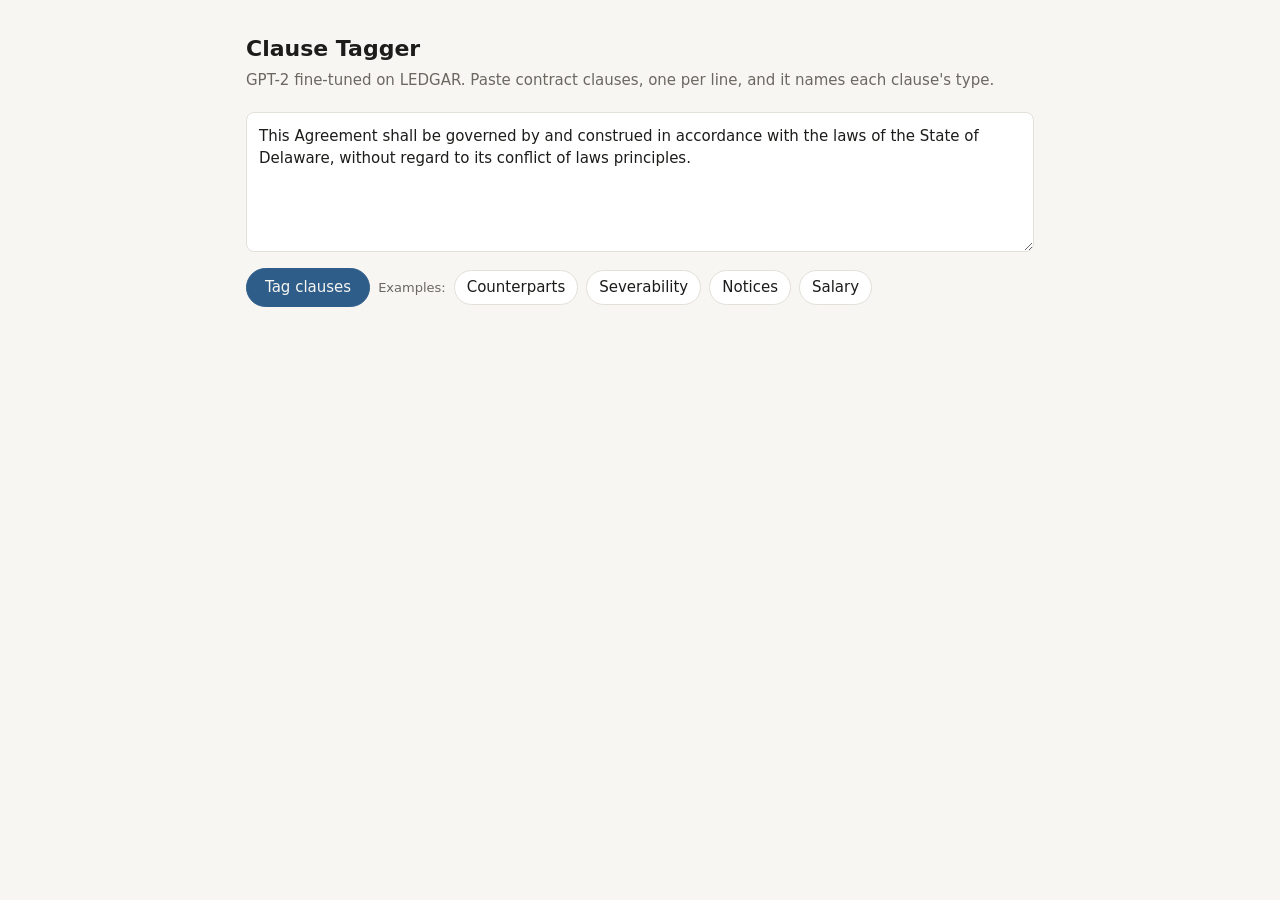
<file: work/legal-clause-gpt/web/index.html>
<!doctype html>
<html lang="en">
<head>
<meta charset="utf-8">
<meta name="viewport" content="width=device-width, initial-scale=1">
<title>Clause Tagger</title>
<style>
  :root { --bg:#f7f6f2; --card:#fff; --ink:#1d1c1a; --muted:#6b6862; --line:#e3e0d8; --accent:#2f5d8a; --bar:#cfdcea; }
  @media (prefers-color-scheme: dark) {
    :root { --bg:#171716; --card:#20201e; --ink:#ecebe7; --muted:#a19e97; --line:#34332f; --accent:#8db6e0; --bar:#2c3e52; }
  }
  * { box-sizing: border-box; }
  body { margin:0; background:var(--bg); color:var(--ink); font:15px/1.5 system-ui, -apple-system, "Segoe UI", sans-serif; }
  main { max-width: 820px; margin: 0 auto; padding: 32px 16px 64px; }
  h1 { font-size: 22px; margin: 0 0 4px; }
  p.sub { color: var(--muted); margin: 0 0 20px; }
  textarea { width:100%; min-height:140px; padding:12px; border:1px solid var(--line); border-radius:8px;
             background:var(--card); color:var(--ink); font:inherit; resize:vertical; }
  .row { display:flex; gap:8px; flex-wrap:wrap; margin:10px 0 24px; align-items:center; }
  button { font:inherit; border:1px solid var(--line); background:var(--card); color:var(--ink);
           border-radius:999px; padding:5px 12px; cursor:pointer; }
  button.primary { background:var(--accent); color:var(--bg); border-color:var(--accent); padding:7px 18px; }
  .hint { color:var(--muted); font-size:13px; }
  .card { background:var(--card); border:1px solid var(--line); border-radius:10px; padding:14px 16px; margin-bottom:12px; }
  .tag { font: 600 16px ui-monospace, "Cascadia Mono", Consolas, monospace; color:var(--accent); }
  .clause { color:var(--muted); font-size:13px; margin:4px 0 10px; }
  .alt { display:grid; grid-template-columns: 170px 1fr 44px; gap:8px; align-items:center; font-size:13px; margin:3px 0; }
  .track { height:8px; background:var(--line); border-radius:4px; overflow:hidden; }
  .fill { height:100%; background:var(--bar); }
  .alt:first-child .fill { background:var(--accent); }
  .num { text-align:right; font-variant-numeric: tabular-nums; color:var(--muted); }
  .warn { font-size:12px; color:var(--muted); margin-top:6px; }
  @media (max-width: 520px) { .alt { grid-template-columns: 120px 1fr 40px; } }
</style>
</head>
<body>
<main>
  <h1>Clause Tagger</h1>
  <p class="sub">GPT-2 fine-tuned on LEDGAR. Paste contract clauses, one per line, and it names each clause's type.</p>
  <textarea id="in">This Agreement shall be governed by and construed in accordance with the laws of the State of Delaware, without regard to its conflict of laws principles.</textarea>
  <div class="row">
    <button class="primary" id="go">Tag clauses</button>
    <span class="hint">Examples:</span>
    <button data-ex="This Agreement may be executed in any number of counterparts, each of which shall be deemed an original, and all of which together shall constitute one and the same instrument.">Counterparts</button>
    <button data-ex="If any provision of this Agreement is held to be invalid or unenforceable, the remaining provisions shall continue in full force and effect.">Severability</button>
    <button data-ex="All notices hereunder shall be in writing and shall be deemed given when delivered personally or sent by certified mail to the addresses set forth above.">Notices</button>
    <button data-ex="The Executive shall receive an annual base salary of $350,000, payable in accordance with the Company's regular payroll practices.">Salary</button>
  </div>
  <div id="out"></div>
</main>
<script>
const $ = (s) => document.querySelector(s);
const esc = (s) => s.replace(/[&<>"]/g, (c) => ({"&":"&amp;","<":"&lt;",">":"&gt;",'"':"&quot;"}[c]));
document.querySelectorAll("[data-ex]").forEach((b) => b.onclick = () => { $("#in").value = b.dataset.ex; run(); });
$("#go").onclick = run;
async function run() {
  const clauses = $("#in").value.split("\n").map((s) => s.trim()).filter(Boolean);
  if (!clauses.length) return;
  $("#out").innerHTML = '<p class="hint">Tagging…</p>';
  try {
    const r = await fetch("/api/tag", {method: "POST", headers: {"Content-Type": "application/json"}, body: JSON.stringify({clauses})});
    const data = await r.json();
    if (!r.ok) throw new Error(data.error || r.status);
    $("#out").innerHTML = data.map((d) => `
      <div class="card">
        <div class="tag">${esc(d.tag)}</div>
        <div class="clause">${esc(d.clause.length > 240 ? d.clause.slice(0, 240) + "…" : d.clause)}</div>
        <div>${d.top.map(([t, p]) => `
          <div class="alt"><span>${esc(t)}</span><div class="track"><div class="fill" style="width:${(p * 100).toFixed(1)}%"></div></div><span class="num">${Math.round(p * 100)}%</span></div>`).join("")}
        </div>
        ${d.valid ? "" : `<div class="warn">Unconstrained generation produced ${esc(d.generated)}; shown is the best clause type.</div>`}
      </div>`).join("");
  } catch (e) {
    $("#out").innerHTML = `<p class="hint">Error: ${esc(String(e.message || e))}</p>`;
  }
}
</script>
</body>
</html>
</file>
